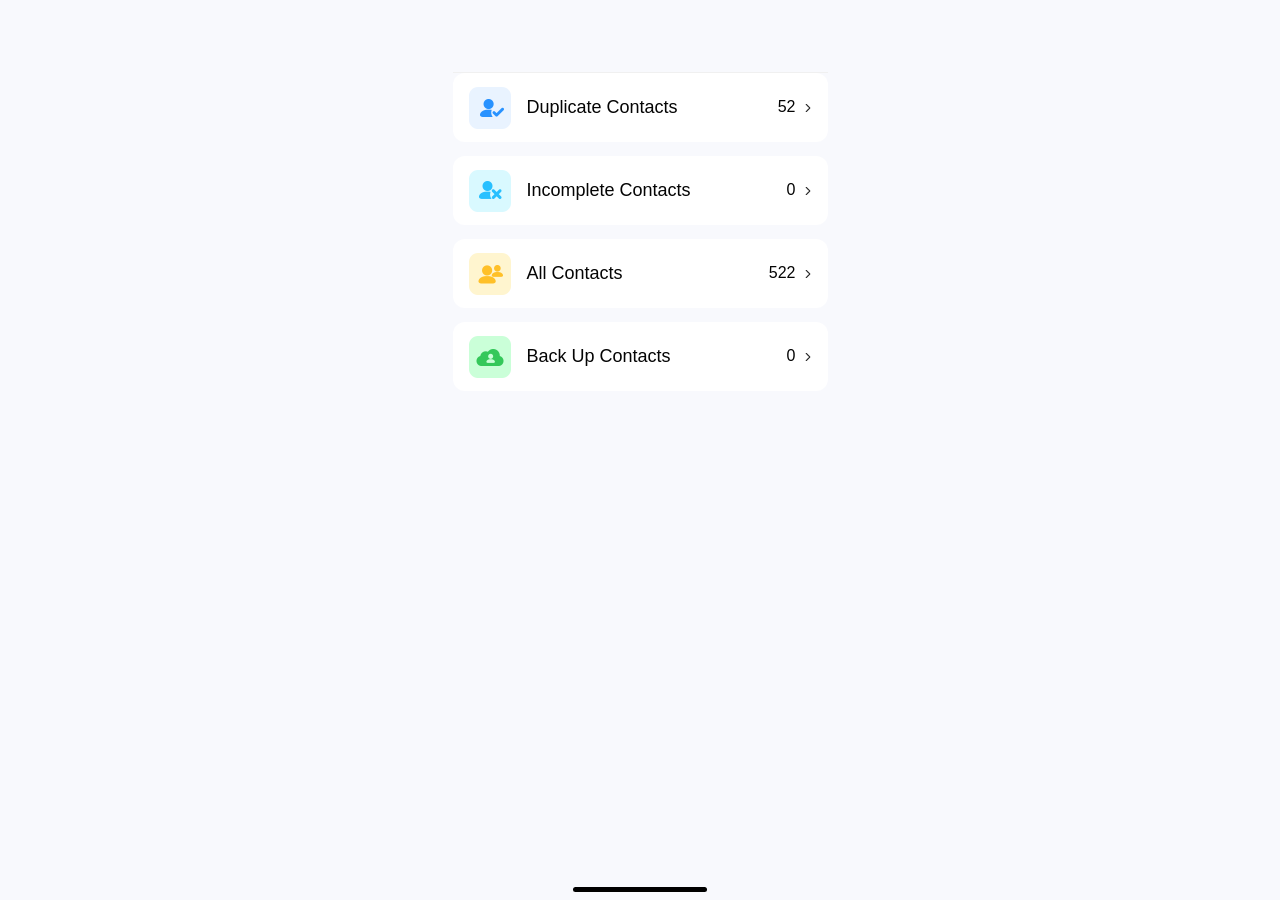
<file: index.html>
<!DOCTYPE html>
<html lang="zh-CN">
<head>
    <meta charset="UTF-8">
    <meta name="viewport" content="width=device-width, initial-scale=1.0">
    <title>Organize Contacts</title>
    <link rel="stylesheet" href="styles/common.css">
    <link rel="stylesheet" href="styles/main.css">
</head>
<body>
    <div class="container">
        <div class="header">
            <h1 class="title">Organize Contacts</h1>
        </div>

        <div class="content">
            <div class="contact-item" onclick="navigateTo('duplicate-contacts')">
                <div class="icon duplicate">
                    <div class="icon-symbol">
                        <img src="image/Duplicate Contacts icon.png" 
                             data-src-2x="image/Duplicate Contacts icon@2x.png"
                             data-src-3x="image/Duplicate Contacts icon@3x.png"
                             alt="Duplicate Contacts" class="icon-image">
                    </div>
                </div>
                <div class="item-text">Duplicate Contacts</div>
                <div class="item-count" id="duplicate-count">52</div>
                <div class="arrow">
                    <img src="image/next icon.png" 
                         data-src-2x="image/next icon@2x.png"
                         data-src-3x="image/next icon@3x.png"
                         alt="Next" class="arrow-image">
                </div>
            </div>

            <div class="contact-item" onclick="navigateTo('incomplete-contacts')">
                <div class="icon incomplete">
                    <div class="icon-symbol">
                        <img src="image/Incomplete Contacts icon.png" 
                             data-src-2x="image/Incomplete Contacts icon@2x.png"
                             data-src-3x="image/Incomplete Contacts icon@3x.png"
                             alt="Incomplete Contacts" class="icon-image">
                    </div>
                </div>
                <div class="item-text">Incomplete Contacts</div>
                <div class="item-count" id="incomplete-count">0</div>
                <div class="arrow">
                    <img src="image/next icon.png" 
                         data-src-2x="image/next icon@2x.png"
                         data-src-3x="image/next icon@3x.png"
                         alt="Next" class="arrow-image">
                </div>
            </div>

            <div class="contact-item" onclick="navigateTo('all-contacts')">
                <div class="icon all">
                    <div class="icon-symbol">
                        <img src="image/All Contacts icon.png" 
                             data-src-2x="image/All Contacts icon@2x.png"
                             data-src-3x="image/All Contacts icon@3x.png"
                             alt="All Contacts" class="icon-image">
                    </div>
                </div>
                <div class="item-text">All Contacts</div>
                <div class="item-count" id="all-count">522</div>
                <div class="arrow">
                    <img src="image/next icon.png" 
                         data-src-2x="image/next icon@2x.png"
                         data-src-3x="image/next icon@3x.png"
                         alt="Next" class="arrow-image">
                </div>
            </div>

            <div class="contact-item" onclick="navigateTo('backup-contacts')">
                <div class="icon backup">
                    <div class="icon-symbol">
                        <img src="image/Back Up Contacts icon.png" 
                             data-src-2x="image/Back Up Contacts icon@2x.png"
                             data-src-3x="image/Back Up Contacts icon@3x.png"
                             alt="Back Up Contacts" class="icon-image">
                    </div>
                </div>
                <div class="item-text">Back Up Contacts</div>
                <div class="item-count" id="backup-count">0</div>
                <div class="arrow">
                    <img src="image/next icon.png" 
                         data-src-2x="image/next icon@2x.png"
                         data-src-3x="image/next icon@3x.png"
                         alt="Next" class="arrow-image">
                </div>
            </div>
        </div>

        <div class="home-indicator"></div>
    </div>

    <script src="scripts/common.js"></script>
    <script src="scripts/main.js"></script>
</body>
</html>
</file>
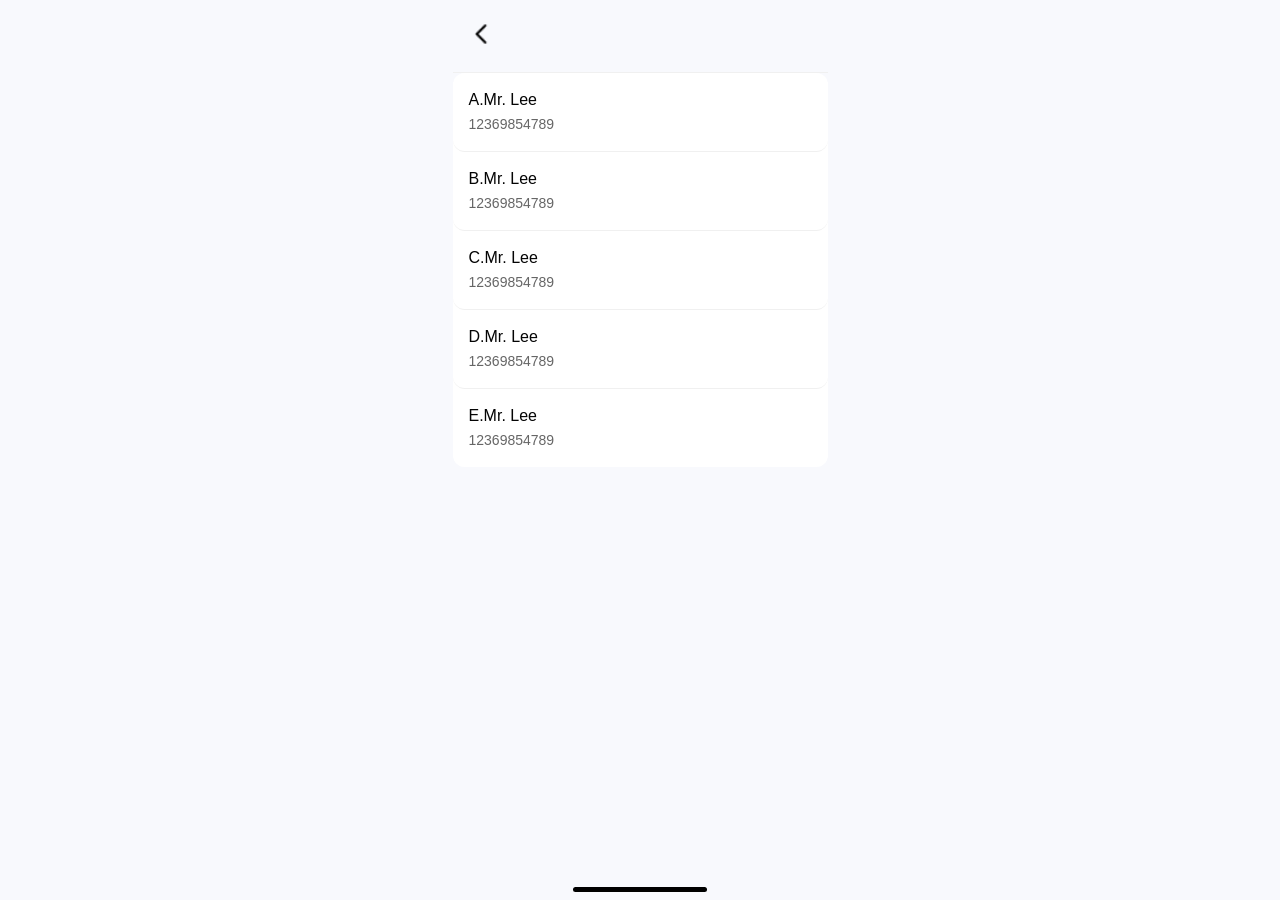
<file: pages/all-contacts.html>
<!DOCTYPE html>
<html lang="zh-CN">
<head>
    <meta charset="UTF-8">
    <meta name="viewport" content="width=device-width, initial-scale=1.0">
    <title>All Contacts</title>
    <link rel="stylesheet" href="../styles/common.css">
    <link rel="stylesheet" href="../styles/all-contacts.css">
</head>
<body>
    <div class="container">
        <div class="header">
            <button class="back-button" onclick="goBack()">
                <img src="../image/back icon.png" 
                     data-src-2x="../image/back icon@2x.png"
                     data-src-3x="../image/back icon@3x.png"
                     alt="Back" class="back-arrow">
            </button>
            <h1 class="title">All Contacts</h1>
        </div>

        <div class="content">
            <div class="contact-list">
                <div class="contact-item">
                    <div class="contact-info">
                        <div class="contact-name">A.Mr. Lee</div>
                        <div class="contact-phone">12369854789</div>
                    </div>
                </div>
                <div class="contact-item">
                    <div class="contact-info">
                        <div class="contact-name">B.Mr. Lee</div>
                        <div class="contact-phone">12369854789</div>
                    </div>
                </div>
                <div class="contact-item">
                    <div class="contact-info">
                        <div class="contact-name">C.Mr. Lee</div>
                        <div class="contact-phone">12369854789</div>
                    </div>
                </div>
                <div class="contact-item">
                    <div class="contact-info">
                        <div class="contact-name">D.Mr. Lee</div>
                        <div class="contact-phone">12369854789</div>
                    </div>
                </div>
                <div class="contact-item">
                    <div class="contact-info">
                        <div class="contact-name">E.Mr. Lee</div>
                        <div class="contact-phone">12369854789</div>
                    </div>
                </div>
            </div>
        </div>

        <div class="home-indicator"></div>
    </div>

    <script src="../scripts/common.js"></script>
    <script src="../scripts/all-contacts.js"></script>
</body>
</html>
</file>
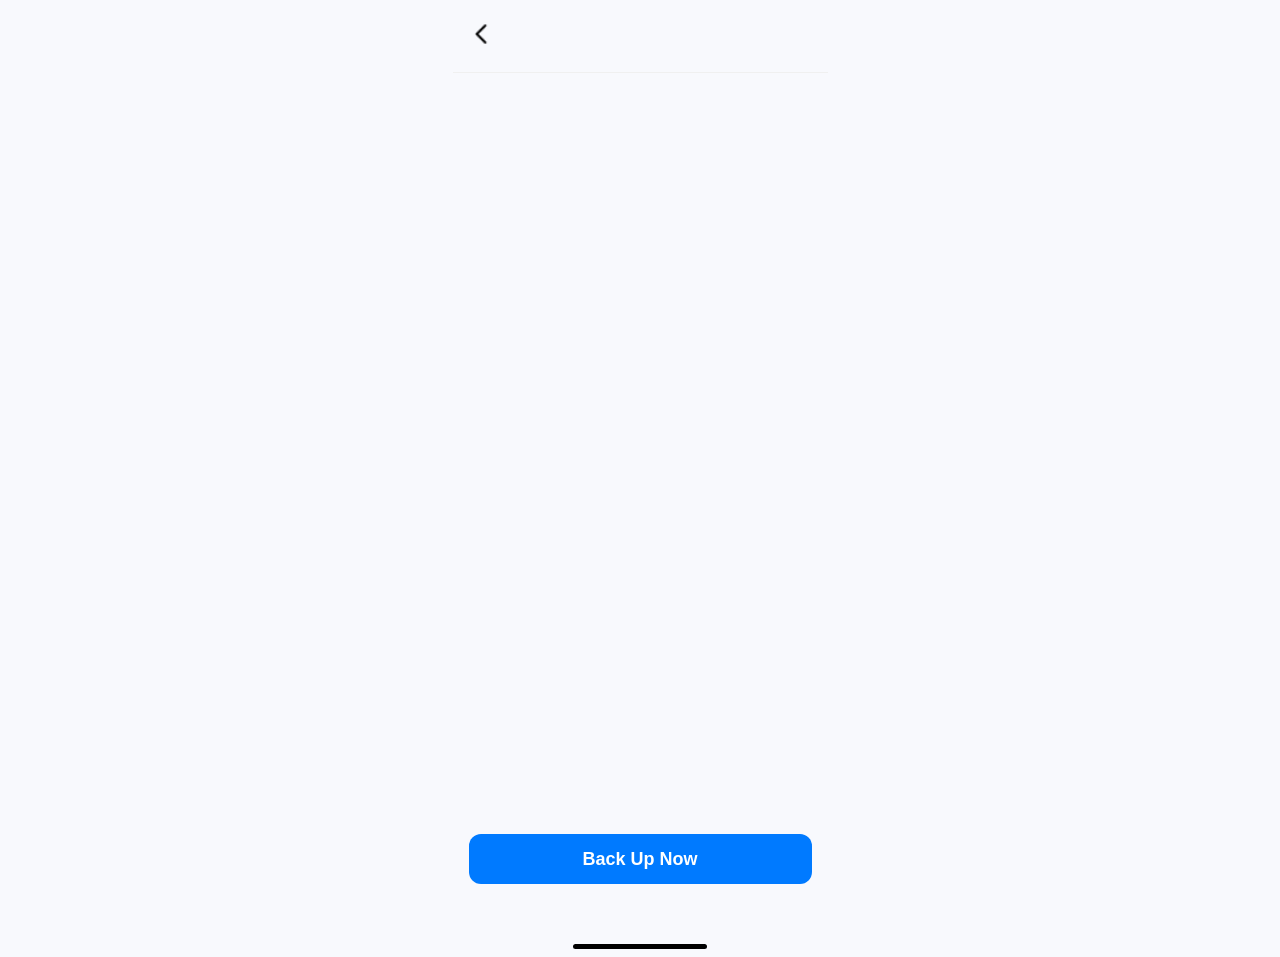
<file: pages/backup-contacts.html>
<!DOCTYPE html>
<html lang="zh-CN">
<head>
    <meta charset="UTF-8">
    <meta name="viewport" content="width=device-width, initial-scale=1.0">
    <title>Back Up Contacts</title>
    <link rel="stylesheet" href="../styles/common.css">
    <link rel="stylesheet" href="../styles/backup-contacts.css">
</head>
<body>
    <div class="container">
        <div class="header">
            <button class="back-button" onclick="goBack()">
                <img src="../image/back icon.png" 
                     data-src-2x="../image/back icon@2x.png"
                     data-src-3x="../image/back icon@3x.png"
                     alt="Back" class="back-arrow">
            </button>
            <h1 class="title" id="page-title">Back Up Contacts</h1>
        </div>

        <div class="content">
            <!-- 空状态 -->
            <div id="empty-state" class="empty-state">
                <div class="empty-content">
                    <!-- 空状态内容 -->
                </div>
            </div>

            <!-- 备份列表状态 -->
            <div id="backup-list-state" class="backup-list-state" style="display: none;">
                <div class="backup-item" onclick="viewBackupDetails('2025-08-28-12-41')">
                    <div class="backup-info">
                        <div class="backup-date">Aug 28, 2025 at 12:41</div>
                        <div class="backup-size">97 KB</div>
                    </div>
                    <div class="backup-arrow">
                        <img src="../image/next icon.png" 
                             data-src-2x="../image/next icon@2x.png"
                             data-src-3x="../image/next icon@3x.png"
                             alt="Next" class="arrow-image">
                    </div>
                </div>
            </div>

            <!-- 备份详情状态 -->
            <div id="backup-details-state" class="backup-details-state" style="display: none;">
                <div class="contact-categories">
                    <div class="category-section">
                        <h3 class="category-title">A</h3>
                        <div class="contact-list">
                            <div class="contact-item">
                                <span class="contact-name">A.Mr. Lee</span>
                                <span class="contact-phone">12369854789</span>
                            </div>
                            <div class="contact-item">
                                <span class="contact-name">A.Mr. Lee</span>
                                <span class="contact-phone">12369854789</span>
                            </div>
                        </div>
                    </div>
                    <div class="category-section">
                        <h3 class="category-title">B</h3>
                        <div class="contact-list">
                            <div class="contact-item">
                                <span class="contact-name">B.Mr. Lee</span>
                                <span class="contact-phone">12369854789</span>
                            </div>
                            <div class="contact-item">
                                <span class="contact-name">B.Mr. Lee</span>
                                <span class="contact-phone">12369854789</span>
                            </div>
                        </div>
                    </div>
                </div>
                <div class="delete-backup">
                    <button class="delete-button">🗑️</button>
                </div>
            </div>
        </div>

        <div class="action-button-container">
            <button class="action-button primary" id="backup-button">Back Up Now</button>
            <button class="action-button primary" id="restore-button" style="display: none;">Restore</button>
        </div>

        <div class="home-indicator"></div>
    </div>

    <script src="../scripts/common.js"></script>
    <script src="../scripts/backup-contacts.js"></script>
</body>
</html>
</file>
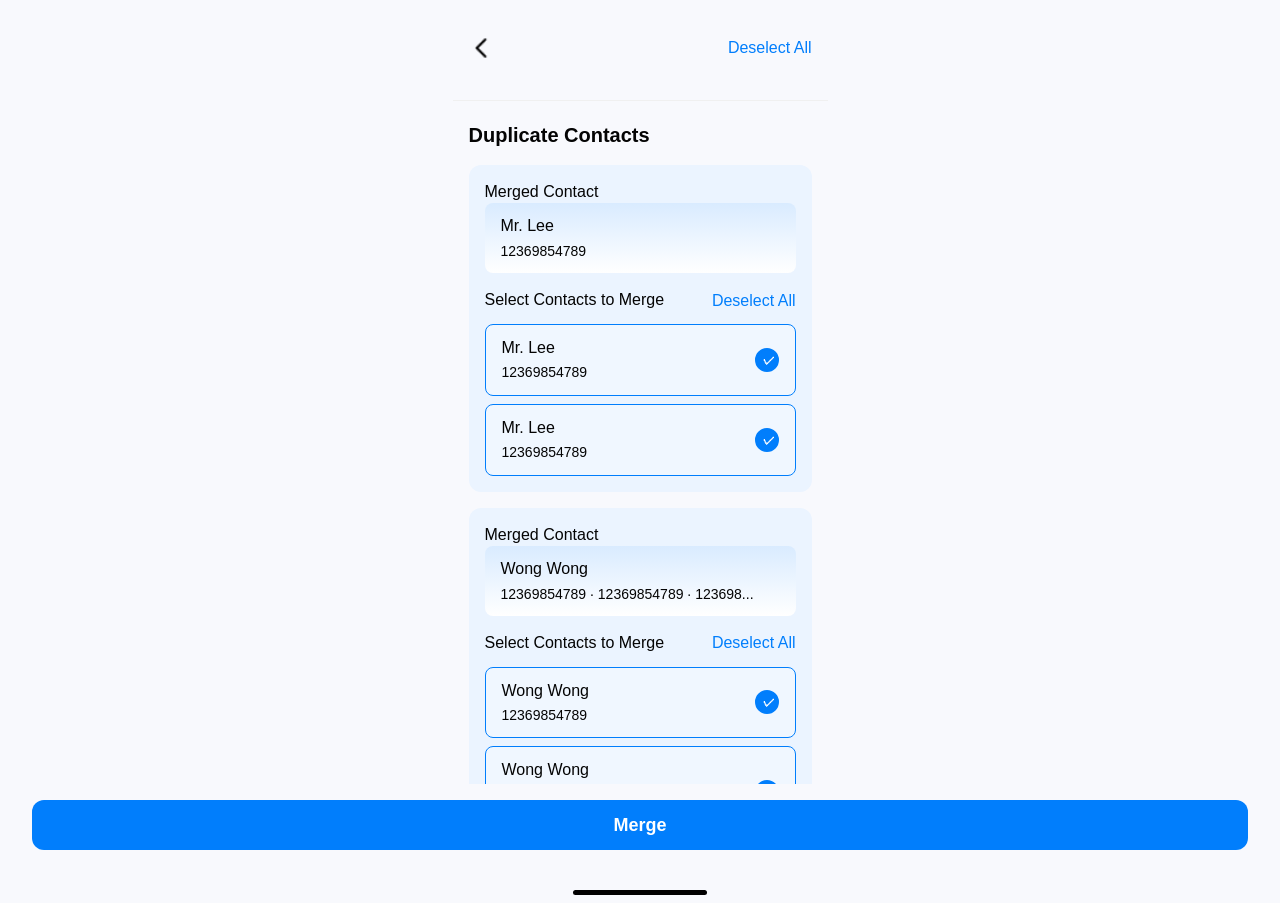
<file: pages/duplicate-contacts.html>
<!DOCTYPE html>
<html lang="zh-CN">
<head>
    <meta charset="UTF-8">
    <meta name="viewport" content="width=device-width, initial-scale=1.0">
    <title>Duplicate Contacts</title>
    <link rel="stylesheet" href="../styles/common.css">
    <link rel="stylesheet" href="../styles/duplicate-contacts.css">
</head>
<body>
    <div class="container">
        <div class="header">
            <button class="back-button" onclick="goBack()">
                <img src="../image/back icon.png" 
                     data-src-2x="../image/back icon@2x.png"
                     data-src-3x="../image/back icon@3x.png"
                     alt="Back" class="back-arrow">
            </button>
            <h1 class="title" id="header-title">Duplicate Contacts</h1>
            <button class="select-all-button" id="select-all-btn" onclick="toggleSelectAll()">Select All</button>
        </div>

        <div class="content">
            <!-- 表头标题 -->
            <div class="table-header-title" id="table-header-title">Duplicate Contacts</div>
            
            <!-- 合并状态 -->
            <div id="merge-state" class="merge-state">
                <!-- 第一个重复组 -->
                <div class="duplicate-group-card">
                    <!-- 标题1: Merged Contact -->
                    <div class="card-section">
                        <h3 class="section-title">Merged Contact</h3>
                        <!-- 内容1: 小卡片 -->
                        <div class="merged-contact-card">
                            <div class="contact-info">
                                <div class="contact-name">Mr. Lee</div>
                                <div class="contact-phone">12369854789</div>
                            </div>
                        </div>
                    </div>

                    <!-- 标题2: Select Contacts to Merge -->
                    <div class="card-section">
                        <div class="section-header">
                            <h3 class="section-title">Select Contacts to Merge</h3>
                            <button class="select-all-link" onclick="selectAllInGroup('group1')">Select All</button>
                        </div>
                        <!-- 内容2: 多个小单元格 -->
                        <div class="select-contacts-list">
                            <div class="select-contact-cell">
                                <input type="checkbox" name="group1" id="group1-1" checked>
                                <div class="contact-info">
                                    <div class="contact-name">Mr. Lee</div>
                                    <div class="contact-phone">12369854789</div>
                                </div>
                            </div>
                            <div class="select-contact-cell">
                                <input type="checkbox" name="group1" id="group1-2">
                                <div class="contact-info">
                                    <div class="contact-name">Mr. Lee</div>
                                    <div class="contact-phone">12369854789</div>
                                </div>
                            </div>
                        </div>
                    </div>
                </div>

                <!-- 第二个重复组 -->
                <div class="duplicate-group-card">
                    <!-- 标题1: Merged Contact -->
                    <div class="card-section">
                        <h3 class="section-title">Merged Contact</h3>
                        <!-- 内容1: 小卡片 -->
                        <div class="merged-contact-card">
                            <div class="contact-info">
                                <div class="contact-name">Wong Wong</div>
                                <div class="contact-phone">12369854789 · 12369854789 · 123698...</div>
                            </div>
                        </div>
                    </div>

                    <!-- 标题2: Select Contacts to Merge -->
                    <div class="card-section">
                        <div class="section-header">
                            <h3 class="section-title">Select Contacts to Merge</h3>
                            <button class="select-all-link" onclick="selectAllInGroup('group2')">Select All</button>
                        </div>
                        <!-- 内容2: 多个小单元格 -->
                        <div class="select-contacts-list">
                            <div class="select-contact-cell">
                                <input type="checkbox" name="group2" id="group2-1">
                                <div class="contact-info">
                                    <div class="contact-name">Wong Wong</div>
                                    <div class="contact-phone">12369854789</div>
                                </div>
                            </div>
                            <div class="select-contact-cell">
                                <input type="checkbox" name="group2" id="group2-2">
                                <div class="contact-info">
                                    <div class="contact-name">Wong Wong</div>
                                    <div class="contact-phone">12369854789 · 12369854789 · 123698...</div>
                                </div>
                            </div>
                        </div>
                    </div>
                </div>
            </div>

            <!-- 空状态 -->
            <div id="empty-state" class="empty-state" style="display: none;">
                <div class="empty-illustration">
                    <div class="cleaning-icon">🧹</div>
                </div>
                <div class="empty-text">No Duplicate Contacts</div>
            </div>
        </div>

        <div class="action-button-container">
            <button class="action-button primary" id="merge-button">Merge</button>
        </div>

        <div class="home-indicator"></div>
    </div>

    <script src="../scripts/common.js"></script>
    <script src="../scripts/duplicate-contacts.js"></script>
</body>
</html>
</file>
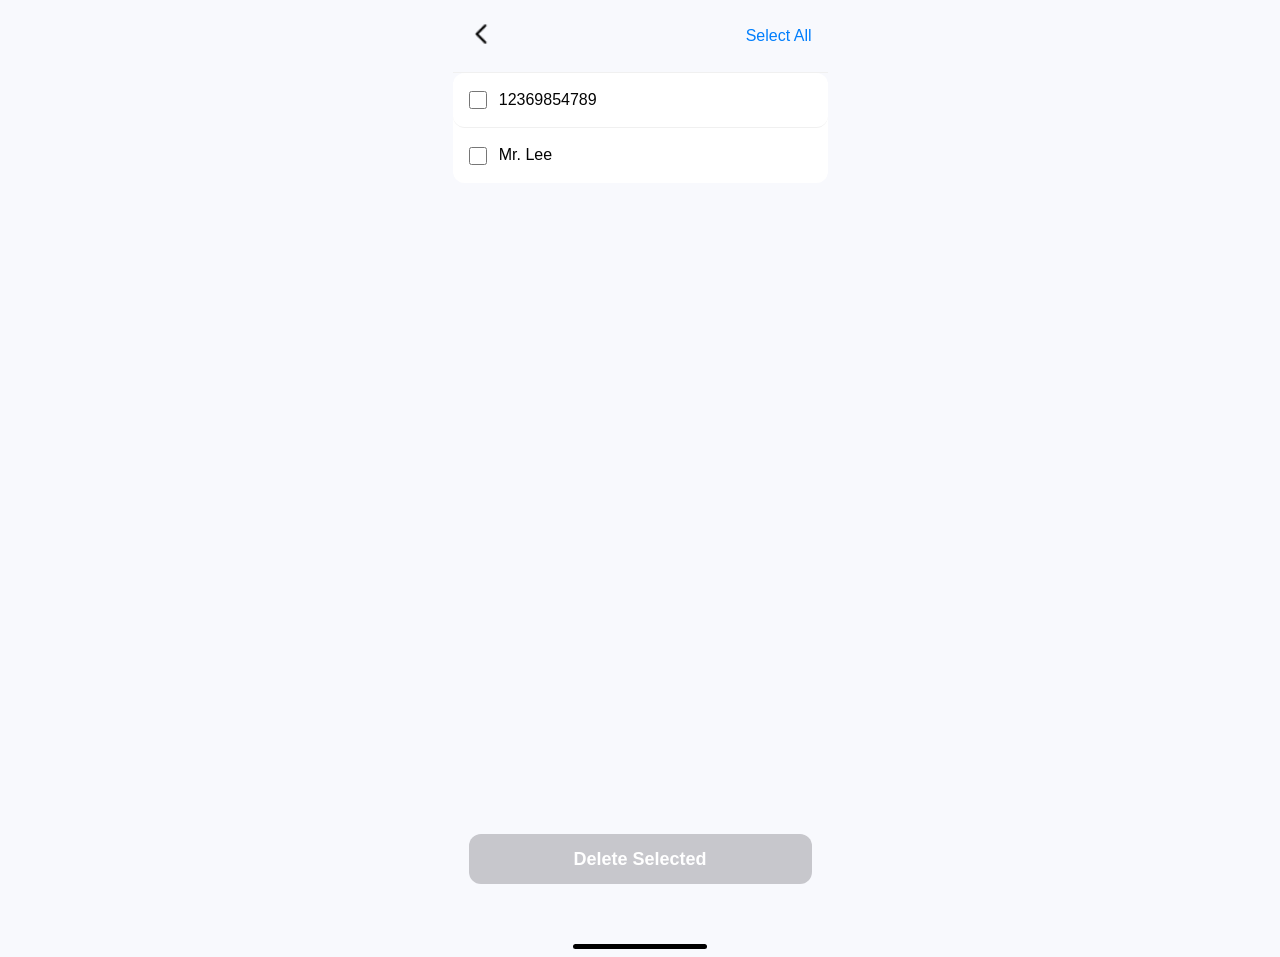
<file: pages/incomplete-contacts.html>
<!DOCTYPE html>
<html lang="zh-CN">
<head>
    <meta charset="UTF-8">
    <meta name="viewport" content="width=device-width, initial-scale=1.0">
    <title>Incomplete Contacts</title>
    <link rel="stylesheet" href="../styles/common.css">
    <link rel="stylesheet" href="../styles/incomplete-contacts.css">
</head>
<body>
    <div class="container">
        <div class="header">
            <button class="back-button" onclick="goBack()">
                <img src="../image/back icon.png" 
                     data-src-2x="../image/back icon@2x.png"
                     data-src-3x="../image/back icon@3x.png"
                     alt="Back" class="back-arrow">
            </button>
            <h1 class="title">Incomplete Contacts</h1>
            <div class="header-action">
                <button class="select-all-button" id="select-all-btn">Select All</button>
            </div>
        </div>

        <div class="content">
            <!-- 选择状态 -->
            <div id="selection-state" class="selection-state">
                <div class="contact-list">
                    <div class="contact-item">
                        <input type="checkbox" id="contact1" class="contact-checkbox">
                        <label for="contact1">
                            <span class="contact-phone">12369854789</span>
                        </label>
                    </div>
                    <div class="contact-item">
                        <input type="checkbox" id="contact2" class="contact-checkbox">
                        <label for="contact2">
                            <span class="contact-name">Mr. Lee</span>
                        </label>
                    </div>
                </div>
            </div>

            <!-- 空状态 -->
            <div id="empty-state" class="empty-state" style="display: none;">
                <div class="empty-illustration">
                    <div class="cleaning-icon">🧹</div>
                </div>
                <div class="empty-text">No Incomplete Contacts</div>
            </div>
        </div>

        <div class="action-button-container">
            <button class="action-button secondary" id="delete-button" disabled>Delete Selected</button>
        </div>

        <div class="home-indicator"></div>
    </div>

    <script src="../scripts/common.js"></script>
    <script src="../scripts/incomplete-contacts.js"></script>
</body>
</html>
</file>
<file: styles/common.css>
/* 通用样式 */
* {
    margin: 0;
    padding: 0;
    box-sizing: border-box;
}

body {
    font-family: -apple-system, BlinkMacSystemFont, 'Segoe UI', Roboto, sans-serif;
    background-color: #F8F9FD;
    color: #000000;
    line-height: 1.4;
}

.container {
    max-width: 375px;
    margin: 0 auto;
    background-color: #F8F9FD;
    min-height: 100vh;
    position: relative;
}

/* 头部样式 */
.header {
    display: flex;
    align-items: center;
    padding: 20px 16px 24px;
    border-bottom: 1px solid #f0f0f0;
    position: relative;
    min-height: 64px;
}

.back-button {
    width: 24px;
    height: 24px;
    background: none;
    border: none;
    cursor: pointer;
    margin-right: 16px;
    display: flex;
    align-items: center;
    justify-content: center;
}

.back-arrow {
    width: 100%;
    height: 100%;
    object-fit: contain;
}

.title {
    font-size: 20px;
    font-weight: bold;
    color: #040404;
    flex: 1;
    text-align: center;
    margin-right: 40px;
    opacity: 0;
    transition: opacity 0.3s ease;
}

.header-action {
    position: absolute;
    right: 16px;
    top: 50%;
    transform: translateY(-50%);
}

.select-all-button {
    background: none;
    border: none;
    color: #017EFC;
    font-size: 16px;
    font-weight: 500;
    cursor: pointer;
    display: flex;
    align-items: center;
    height: 100%;
}

/* 内容区域 */
.content {
    padding: 0;
    flex: 1;
    overflow-y: auto;
    height: calc(100vh - 64px - 34px); /* 减去header和home indicator高度 */
}

/* 空状态样式 */
.empty-state {
    display: flex;
    flex-direction: column;
    align-items: center;
    justify-content: center;
    min-height: 300px;
    text-align: center;
}

.empty-illustration {
    margin-bottom: 24px;
}

.cleaning-icon {
    font-size: 48px;
    opacity: 0.6;
}

.empty-text {
    font-size: 18px;
    color: #666;
    font-weight: 500;
}

/* 按钮样式 */
.action-button-container {
    padding: 16px;
    position: sticky;
    bottom: 0;
    background-color: #F8F9FD;
}

.action-button {
    width: 100%;
    height: 50px;
    border: none;
    border-radius: 12px;
    font-size: 18px;
    font-weight: 600;
    cursor: pointer;
    transition: all 0.2s;
}

.action-button.primary {
    background-color: #007AFF;
    color: white;
}

.action-button.primary:hover {
    background-color: #0056CC;
}

.action-button.secondary {
    background-color: #8E8E93;
    color: white;
}

.action-button.secondary:disabled {
    background-color: #C7C7CC;
    cursor: not-allowed;
}

.action-button.secondary:not(:disabled):hover {
    background-color: #6D6D70;
}

/* 联系人项目样式 */
.contact-item {
    display: flex;
    align-items: center;
    padding: 16px;
    margin-bottom: 12px;
    background-color: #ffffff;
    border-radius: 12px;
    cursor: pointer;
    transition: background-color 0.2s;
}

.contact-item:last-child {
    margin-bottom: 0;
}

.contact-item:hover {
    background-color: #f8f8f8;
}

.contact-name {
    font-size: 16px;
    color: #040404;
    font-weight: 500;
}

.contact-phone {
    font-size: 14px;
    color: #666;
    margin-left: 8px;
}

/* 单选按钮样式 */
input[type="radio"] {
    width: 20px;
    height: 20px;
    margin-right: 12px;
    accent-color: #007AFF;
}

input[type="checkbox"] {
    width: 20px;
    height: 20px;
    margin-right: 12px;
    accent-color: #007AFF;
}

/* 箭头样式 */
.arrow {
    width: 8px;
    height: 8px;
    display: flex;
    align-items: center;
    justify-content: center;
}

.arrow-image {
    width: 100%;
    height: 100%;
    object-fit: contain;
}

/* Home indicator */
.home-indicator {
    position: absolute;
    bottom: 0;
    left: 50%;
    transform: translateX(-50%);
    width: 134px;
    height: 5px;
    background-color: #000000;
    border-radius: 3px;
    margin-bottom: 8px;
}

/* 响应式设计 */
@media (max-width: 375px) {
    .container {
        max-width: 100%;
    }
}

/* 响应式图片支持 */
@media (-webkit-min-device-pixel-ratio: 3), (min-resolution: 288dpi) {
    .icon-image[src*="@2x"] {
        content: attr(data-src-3x);
    }
}

@media (-webkit-min-device-pixel-ratio: 2), (min-resolution: 192dpi) {
    .icon-image[src*="@2x"] {
        content: attr(data-src-2x);
    }
}
</file>
<file: styles/main.css>
/* 主页面特定样式 */

.contact-item {
    display: flex;
    align-items: center;
    height: 69px;
    padding: 0 16px;
    margin-bottom: 14px;
    background-color: #ffffff;
    border-radius: 12px;
    cursor: pointer;
    transition: background-color 0.2s;
}

.contact-item:last-child {
    margin-bottom: 0;
}

.contact-item:hover {
    background-color: #f8f8f8;
}

.icon {
    width: 42px;
    height: 42px;
    display: flex;
    align-items: center;
    justify-content: center;
    margin-right: 16px;
    position: relative;
}

.icon.duplicate {
    background-color: transparent;
}

.icon.incomplete {
    background-color: transparent;
}

.icon.all {
    background-color: transparent;
}

.icon.backup {
    background-color: transparent;
}

.icon-symbol {
    width: 42px;
    height: 42px;
    position: relative;
}

.icon-image {
    width: 100%;
    height: 100%;
    object-fit: contain;
}

.item-text {
    flex: 1;
    font-size: 18px;
    color: #040404;
    font-weight: 500;
}

.item-count {
    font-size: 16px;
    color: #040404;
    font-weight: 400;
    margin-right: 8px;
}

.arrow {
    width: 8px;
    height: 8px;
    display: flex;
    align-items: center;
    justify-content: center;
}

.arrow-image {
    width: 100%;
    height: 100%;
    object-fit: contain;
}
</file>
<file: styles/all-contacts.css>
/* 所有联系人页面特定样式 */

.contact-list {
    background-color: #ffffff;
    border-radius: 12px;
    overflow: hidden;
}

.contact-item {
    padding: 16px;
    margin-bottom: 0;
    border-bottom: 1px solid #f0f0f0;
    cursor: pointer;
    transition: background-color 0.2s;
}

.contact-item:last-child {
    border-bottom: none;
}

.contact-item:hover {
    background-color: #f8f8f8;
}

.contact-info {
    display: flex;
    flex-direction: column;
}

.contact-info .contact-name {
    font-size: 16px;
    font-weight: 500;
    color: #040404;
    margin-bottom: 4px;
}

.contact-info .contact-phone {
    font-size: 14px;
    color: #666;
    margin-left: 0;
}
</file>
<file: styles/backup-contacts.css>
/* 备份联系人页面特定样式 */

.backup-list-state {
    display: block;
}

.backup-item {
    display: flex;
    align-items: center;
    justify-content: space-between;
    padding: 16px;
    background-color: #ffffff;
    border-radius: 12px;
    margin-bottom: 12px;
    cursor: pointer;
    transition: background-color 0.2s;
}

.backup-item:hover {
    background-color: #f8f8f8;
}

.backup-info {
    display: flex;
    flex-direction: column;
}

.backup-date {
    font-size: 16px;
    font-weight: 500;
    color: #040404;
    margin-bottom: 4px;
}

.backup-size {
    font-size: 14px;
    color: #666;
}

.backup-arrow {
    width: 8px;
    height: 8px;
    display: flex;
    align-items: center;
    justify-content: center;
}

.backup-arrow .arrow-image {
    width: 100%;
    height: 100%;
    object-fit: contain;
}

/* 备份详情样式 */
.backup-details-state {
    display: block;
}

.contact-categories {
    background-color: #ffffff;
    border-radius: 12px;
    overflow: hidden;
}

.category-section {
    border-bottom: 1px solid #f0f0f0;
}

.category-section:last-child {
    border-bottom: none;
}

.category-title {
    font-size: 18px;
    font-weight: 600;
    color: #040404;
    padding: 16px 16px 8px;
    background-color: #f8f8f8;
}

.category-section .contact-list {
    background-color: transparent;
}

.category-section .contact-item {
    padding: 12px 16px;
    margin-bottom: 0;
    border-bottom: none;
    background-color: transparent;
}

.category-section .contact-item:last-child {
    padding-bottom: 16px;
}

.category-section .contact-name {
    font-size: 16px;
    font-weight: 500;
    color: #040404;
}

.category-section .contact-phone {
    font-size: 14px;
    color: #666;
    margin-left: 8px;
}

.delete-backup {
    position: absolute;
    top: 20px;
    right: 16px;
}

.delete-button {
    background: none;
    border: none;
    font-size: 20px;
    cursor: pointer;
    padding: 8px;
    border-radius: 8px;
    transition: background-color 0.2s;
}

.delete-button:hover {
    background-color: #f0f0f0;
}
</file>
<file: styles/duplicate-contacts.css>
/* 重复联系人页面特定样式 */

/* 隐藏滚动条 */
.content {
    scrollbar-width: none; /* Firefox */
    -ms-overflow-style: none; /* IE and Edge */
}

.content::-webkit-scrollbar {
    display: none; /* Chrome, Safari and Opera */
}

/* 表头标题 */
.table-header-title {
    font-size: 20px;
    font-weight: bold;
    color: #040404;
    padding: 20px 16px 16px;
    background-color: #F8F9FD;
    position: relative;
    z-index: 10;
    transition: opacity 0.3s ease;
}

/* 导航栏右侧按钮 */
.select-all-button {
    background: none;
    border: none;
    font-size: 16px;
    font-weight: 500;
    color: #017EFC;
    cursor: pointer;
    padding: 0;
    margin: 0;
    display: flex;
    align-items: center;
    height: 100%;
}

/* 重复组卡片 */
.duplicate-group-card {
    background-color: #EBF4FF;
    border-radius: 12px;
    margin: 0 16px 16px;
    padding: 16px;
}

/* 卡片内部布局 */
.card-section {
    margin-bottom: 16px;
}

.card-section:last-child {
    margin-bottom: 0;
}

.section-title {
    font-size: 16px;
    font-weight: 500;
    color: #040404;
    margin-bottom: 12px;
}

/* Merged Contact 小卡片 */
.merged-contact-card {
    background: linear-gradient(to bottom, #D9EBFF, #FFFFFF);
    border-radius: 8px;
    padding: 12px 16px;
    margin-bottom: 16px;
}

.merged-contact-card .contact-info {
    display: flex;
    flex-direction: column;
}

.merged-contact-card .contact-name {
    font-size: 16px;
    font-weight: 500;
    color: #040404;
    margin-bottom: 4px;
}

.merged-contact-card .contact-phone {
    font-size: 14px;
    color: #040404;
    margin-left: 0;
}

/* Select Contacts 小单元格 */
.select-contacts-list {
    display: flex;
    flex-direction: column;
    gap: 8px;
}

.select-contact-cell {
    background-color: #FFFFFF;
    border-radius: 8px;
    padding: 12px 16px;
    border: 1px solid #E5E5E5;
    cursor: pointer;
    transition: all 0.2s;
    position: relative;
}

.select-contact-cell:hover {
    background-color: #F8F9FD;
    border-color: #017EFC;
}

.select-contact-cell.selected {
    background-color: #F0F7FF;
    border-color: #017EFC;
}

.select-contact-cell .contact-info {
    display: flex;
    flex-direction: column;
    padding-right: 40px;
}

.select-contact-cell .contact-name {
    font-size: 16px;
    font-weight: 500;
    color: #040404;
    margin-bottom: 4px;
}

.select-contact-cell .contact-phone {
    font-size: 14px;
    color: #040404;
    margin-left: 0;
}

/* 小单元格复选框样式 */
.select-contact-cell input[type="checkbox"] {
    display: none;
}

.select-contact-cell input[type="checkbox"] + .contact-info::before {
    content: '';
    position: absolute;
    right: 16px;
    top: 50%;
    transform: translateY(-50%);
    width: 20px;
    height: 20px;
    border-radius: 50%;
    background-color: #FFFFFF;
    border: 2px solid #017EFC;
    transition: all 0.2s;
}

.select-contact-cell input[type="checkbox"]:checked + .contact-info::before {
    background-color: #017EFC;
    border-color: #017EFC;
}

.select-contact-cell input[type="checkbox"]:checked + .contact-info::after {
    content: '✓';
    position: absolute;
    right: 20px;
    top: 50%;
    transform: translateY(-50%);
    color: white;
    font-size: 12px;
    font-weight: bold;
}

.section-header {
    display: flex;
    justify-content: space-between;
    align-items: center;
    margin-bottom: 12px;
}

.section-title {
    font-size: 16px;
    font-weight: 500;
    color: #040404;
    margin: 0;
}

.select-all-link {
    background: none;
    border: none;
    font-size: 16px;
    font-weight: 500;
    color: #017EFC;
    cursor: pointer;
    padding: 0;
    margin: 0;
}

.contact-list {
    background-color: transparent;
}

.contact-item {
    position: relative;
    padding: 16px 0;
    margin-bottom: 0;
    border-bottom: 1px solid #f0f0f0;
    cursor: pointer;
    transition: background-color 0.2s;
}

.contact-item:last-child {
    border-bottom: none;
}

.contact-item:hover {
    background-color: #f8f8f8;
}

.contact-item input[type="checkbox"] {
    display: none;
}

.contact-item label {
    display: flex;
    flex-direction: column;
    cursor: pointer;
    width: 100%;
    padding-right: 40px;
}

.contact-item label .contact-name {
    font-size: 16px;
    font-weight: 500;
    color: #040404;
    margin-bottom: 4px;
}

.contact-item label .contact-phone {
    font-size: 14px;
    color: #040404;
    margin-left: 0;
}

/* 自定义复选框样式 */
.contact-item input[type="checkbox"] + label::before {
    content: '';
    position: absolute;
    right: 0;
    top: 50%;
    transform: translateY(-50%);
    width: 20px;
    height: 20px;
    border-radius: 50%;
    background-color: #FFFFFF;
    border: 2px solid #017EFC;
    transition: all 0.2s;
}

.contact-item input[type="checkbox"]:checked + label::before {
    background-color: #017EFC;
    border-color: #017EFC;
}

.contact-item input[type="checkbox"]:checked + label::after {
    content: '✓';
    position: absolute;
    right: 4px;
    top: 50%;
    transform: translateY(-50%);
    color: white;
    font-size: 12px;
    font-weight: bold;
}

/* 空状态 */
.empty-state {
    display: none;
    text-align: center;
    padding: 60px 20px;
}

.empty-illustration {
    margin-bottom: 24px;
}

.cleaning-icon {
    font-size: 48px;
    margin-bottom: 16px;
}

.empty-text {
    font-size: 18px;
    color: #666;
    font-weight: 500;
}

/* 操作按钮 */
.action-button-container {
    position: fixed;
    bottom: 34px;
    left: 16px;
    right: 16px;
    z-index: 100;
}

.action-button {
    width: 100%;
    height: 50px;
    border: none;
    border-radius: 12px;
    font-size: 18px;
    font-weight: 600;
    cursor: pointer;
    transition: all 0.2s;
}

.action-button.primary {
    background-color: #017EFC;
    color: white;
}

.action-button.primary:hover {
    background-color: #0166CC;
}

.action-button.primary:disabled {
    background-color: #ccc;
    cursor: not-allowed;
}
</file>
<file: styles/incomplete-contacts.css>
/* 不完整联系人页面特定样式 */

.selection-state {
    display: block;
}

.contact-list {
    background-color: #ffffff;
    border-radius: 12px;
    overflow: hidden;
}

.contact-list .contact-item {
    margin-bottom: 0;
    border-bottom: 1px solid #f0f0f0;
}

.contact-list .contact-item:last-child {
    border-bottom: none;
}

.contact-list label {
    display: flex;
    align-items: center;
    width: 100%;
    cursor: pointer;
}

.contact-list .contact-name {
    font-size: 16px;
    font-weight: 500;
    color: #040404;
}

.contact-list .contact-phone {
    font-size: 16px;
    font-weight: 500;
    color: #040404;
    margin-left: 0;
}

/* 选中状态样式 */
.contact-item.selected {
    background-color: #E3F2FD;
}

.contact-item.selected label {
    color: #007AFF;
}
</file>
